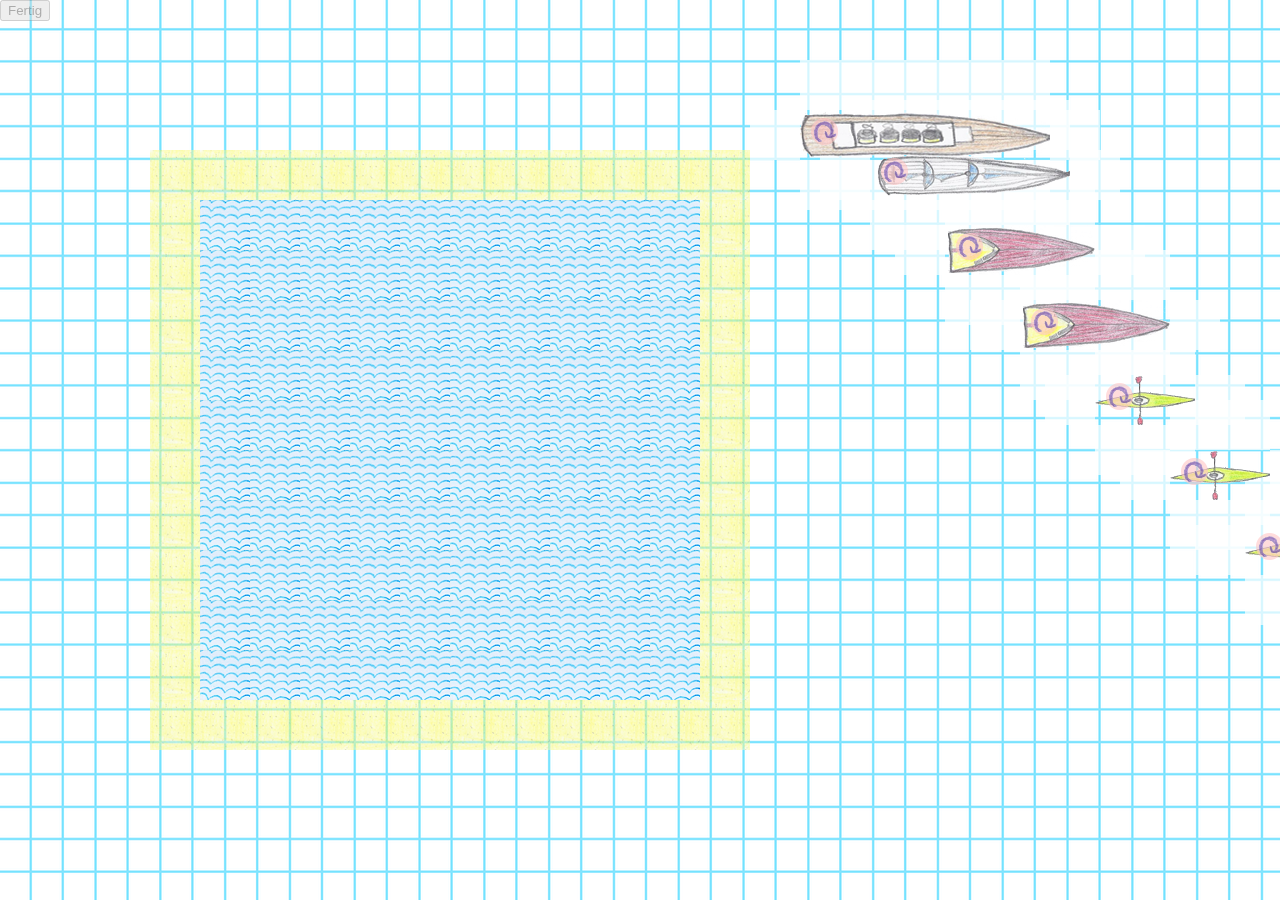
<file: match.html>
<!DOCTYPE html>
<html>
<head></head>
<body>
<script type="text/javascript" src="js/libs/jquery.js"></script>
<script type="text/javascript" src="js/libs/jquery.ui.js"></script>
<script type="text/javascript" src="js/libs/jquery.ui.core.js"></script>
<script type="text/javascript" src="js/libs/jquery.ui.widget.js"></script>
<script type="text/javascript" src="js/libs/jquery.ui.mouse.js"></script>
<script type="text/javascript" src="js/libs/jquery.ui.draggable.js"></script>
<script type="text/javascript" src="js/libs/jquery-collision.min.js"></script>
<script type="text/javascript" src="js/libs/jquery-ui-draggable-collision.js"></script>
<script type="text/javascript" src="js/libs/json2.js"></script>
<script type="text/javascript" src="js/libs/jquery.session.js"></script>
<script type="text/javascript" src="js/libs/highcharts.js"></script>

<script type="text/javascript" src="js/settings.js"></script>
<script type="text/javascript" src="js/ship.js"></script>
<script type="text/javascript" src="js/test.js"></script>

<link rel="stylesheet" type="text/css" href="css/style.css"/>

<audio id="shotSound">
    <source src="assets/sound/shot.wav" type="audio/wav">
</audio>
<audio id="missedSound">
    <source src="assets/sound/missed.mp3" type="audio/mpeg">
</audio>
<audio id="notLoadedSound">
    <source src="assets/sound/notLoaded.wav" type="audio/wav">
</audio>
<audio id="hitSound">
    <source src="assets/sound/hit.wav" type="audio/wav">
</audio>

<table id="map"></table>
<table id="mapOpponent"></table>
<div id="statistics"></div>
<div id="statistics2"></div>
<button id="btnFertig" onClick="sendMap();">Fertig</button>

<!--  1x1 schiffe machen keinen spaß weil sie so schwer zu finden sind
<div class="ship ship_1" style="left:  580px;top:  0px;" id="1">
   <div class="crashzone" style="left:  50px;top:  0px; width:  50px; height:  50px;"></div>
   <div class="crashzone" style="left: 0px;top: 50px; width:	50px; height:	50px;"></div>
   <div class="coreship collider" style="left: 50px;top: 50px; width: 50px; height: 50px;"></div>
   <div class="crashzone" style="left: 100px;top: 50px; width:	50px; height:	50px;"></div>
   <div class="crashzone" style="left:	50px;top:  100px; width:  50px; height:  50px;"></div>
</div>
 -->
<!-- falls man eine große lange crashzone(150px * 50px) nimmt, versagt der collisiondetection-algorithmus manchmal und schiffe können in die crashzone hineingesetzt werden ->"pixelartige" crashzonen mit 50*50px -->
<div class="ship ship_2" style="left:  580px;top:  0px;" id="1">
    <div class="crashzone" style="left: 50px;	top:  0px; 	width:  50px; height:  50px;"></div>
    <div class="crashzone" style="left: 100px;	top:  0px; 	width:  50px; height:  50px;"></div>
    <div class="crashzone" style="left:	 0px;	top: 50px;	width:	50px; height:  50px;"></div>
    <div class="coreship collider" style="left: 50px;top: 50px; width: 100px; height: 50px;">
        <img class="rotate_button" onClick="rotationButtonClicked(this);" src="assets/img/rotate.png"></div>
    <div class="crashzone" style="left: 150px;top: 50px; width:	50px; height:	50px;"></div>
    <div class="crashzone" style="left:	50px;top:  100px; width:  50px; height:  50px;"></div>
    <div class="crashzone" style="left: 100px;top:  100px; width:  50px; height:  50px;"></div>
</div>
<div class="ship ship_2" style="left:  580px;top:  0px;" id="2">
    <div class="crashzone" style="left: 50px;	top:  0px; 	width:  50px; height:  50px;"></div>
    <div class="crashzone" style="left: 100px;	top:  0px; 	width:  50px; height:  50px;"></div>
    <div class="crashzone" style="left:	 0px;	top: 50px;	width:	50px; height:  50px;"></div>
    <div class="coreship collider" style="left: 50px;top: 50px; width: 100px; height: 50px;">
        <img class="rotate_button" onClick="rotationButtonClicked(this);" src="assets/img/rotate.png"></div>
    <div class="crashzone" style="left: 150px;top: 50px; width:	50px; height:	50px;"></div>
    <div class="crashzone" style="left:	50px;top:  100px; width:  50px; height:  50px;"></div>
    <div class="crashzone" style="left: 100px;top:  100px; width:  50px; height:  50px;"></div>
</div>
<div class="ship ship_2" style="left:  580px;top:  0px;" id="3">
    <div class="crashzone" style="left: 50px;	top:  0px; 	width:  50px; height:  50px;"></div>
    <div class="crashzone" style="left: 100px;	top:  0px; 	width:  50px; height:  50px;"></div>
    <div class="crashzone" style="left:	 0px;	top: 50px;	width:	50px; height:  50px;"></div>
    <div class="coreship collider" style="left: 50px;top: 50px; width: 100px; height: 50px;">
        <img class="rotate_button" onClick="rotationButtonClicked(this);" src="assets/img/rotate.png"></div>
    <div class="crashzone" style="left: 150px;top: 50px; width:	50px; height:	50px;"></div>
    <div class="crashzone" style="left:	50px;top:  100px; width:  50px; height:  50px;"></div>
    <div class="crashzone" style="left: 100px;top:  100px; width:  50px; height:  50px;"></div>
</div>
<div class="ship ship_3" style="left:  880px;top:  0px;" id="4">
    <div class="crashzone" style="left: 50px;	top:  0px; 	width:  50px; height:  50px;"></div>
    <div class="crashzone" style="left: 100px;	top:  0px; 	width:  50px; height:  50px;"></div>
    <div class="crashzone" style="left: 150px;	top:  0px; 	width:  50px; height:  50px;"></div>
    <div class="crashzone" style="left:	 0px;	top: 50px;	width:	50px; height:  50px;"></div>
    <div class="coreship collider" style="left: 50px;top: 50px; width: 150px; height: 50px;">
        <img class="rotate_button" onClick="rotationButtonClicked(this);" src="assets/img/rotate.png"></div>
    <div class="crashzone" style="left: 200px;top: 50px; width:	50px; height:	50px;"></div>
    <div class="crashzone" style="left:	50px;top:  100px; width:  50px; height:  50px;"></div>
    <div class="crashzone" style="left: 100px;top:  100px; width:  50px; height:  50px;"></div>
    <div class="crashzone" style="left:	150px;top: 100px; width:  50px; height:  50px;"></div>
</div>
<div class="ship ship_3" style="left:  880px;top:  0px;" id="5">
    <div class="crashzone" style="left: 50px;	top:  0px; 	width:  50px; height:  50px;"></div>
    <div class="crashzone" style="left: 100px;	top:  0px; 	width:  50px; height:  50px;"></div>
    <div class="crashzone" style="left: 150px;	top:  0px; 	width:  50px; height:  50px;"></div>
    <div class="crashzone" style="left:	 0px;	top: 50px;	width:	50px; height:  50px;"></div>
    <div class="coreship collider" style="left: 50px;top: 50px; width: 150px; height: 50px;">
        <img class="rotate_button" onClick="rotationButtonClicked(this);" src="assets/img/rotate.png"></div>
    <div class="crashzone" style="left: 200px;top: 50px; width:	50px; height:	50px;"></div>
    <div class="crashzone" style="left:	50px;top:  100px; width:  50px; height:  50px;"></div>
    <div class="crashzone" style="left: 100px;top:  100px; width:  50px; height:  50px;"></div>
    <div class="crashzone" style="left:	150px;top: 100px; width:  50px; height:  50px;"></div>
</div>
<div class="ship ship_4" style="left:  0px;top:  0px;" id="6">
    <div class="crashzone" style="left: 50px;	top:  0px; 	width:  50px; height:  50px;"></div>
    <div class="crashzone" style="left: 100px;	top:  0px; 	width:  50px; height:  50px;"></div>
    <div class="crashzone" style="left: 150px;	top:  0px; 	width:  50px; height:  50px;"></div>
    <div class="crashzone" style="left: 200px;	top:  0px; 	width:  50px; height:  50px;"></div>
    <div class="crashzone" style="left:	 0px;	top: 50px;	width:	50px; height:  50px;"></div>
    <div class="coreship collider" style="left: 50px;top: 50px; width: 200px; height: 50px;">
        <img class="rotate_button" onClick="rotationButtonClicked(this);" src="assets/img/rotate.png"></div>
    <div class="crashzone" style="left: 250px;top: 50px; width:	50px; height:	50px;"></div>
    <div class="crashzone" style="left:	50px;top:  100px; width:  50px; height:  50px;"></div>
    <div class="crashzone" style="left: 100px;top:  100px; width:  50px; height:  50px;"></div>
    <div class="crashzone" style="left:	150px;top: 100px; width:  50px; height:  50px;"></div>
    <div class="crashzone" style="left:	200px;top: 100px; width:  50px; height:  50px;"></div>
</div>
<div class="ship ship_5" style="left: 0px;top:  0px;" id="7">
    <div class="crashzone" style="left: 50px;	top:  0px; 	width:  50px; height:  50px;"></div>
    <div class="crashzone" style="left: 100px;	top:  0px; 	width:  50px; height:  50px;"></div>
    <div class="crashzone" style="left: 150px;	top:  0px; 	width:  50px; height:  50px;"></div>
    <div class="crashzone" style="left: 200px;	top:  0px; 	width:  50px; height:  50px;"></div>
    <div class="crashzone" style="left: 250px;	top:  0px; 	width:  50px; height:  50px;"></div>
    <div class="crashzone" style="left:	 0px;	top: 50px;	width:	50px; height:  50px;"></div>
    <div class="coreship collider" style="left: 50px;top: 50px; width: 250px; height: 50px;">
        <img class="rotate_button" onClick="rotationButtonClicked(this);" src="assets/img/rotate.png"></div>
    <div class="crashzone" style="left: 300px;top: 50px; width:	50px; height:	50px;"></div>
    <div class="crashzone" style="left:	50px;top:  100px; width:  50px; height:  50px;"></div>
    <div class="crashzone" style="left: 100px;top:  100px; width:  50px; height:  50px;"></div>
    <div class="crashzone" style="left:	150px;top: 100px; width:  50px; height:  50px;"></div>
    <div class="crashzone" style="left:	200px;top: 100px; width:  50px; height:  50px;"></div>
    <div class="crashzone" style="left:	250px;top: 100px; width:  50px; height:  50px;"></div>
</div>

</body>
</html>
</file>
<file: css/style.css>
* http://meyerweb.com/eric/tools/css/reset/ 
   v2.0 | 20110126
   License: none (public domain)
*/

html, body, div, span, applet, object, iframe,
h1, h2, h3, h4, h5, h6, p, blockquote, pre,
a, abbr, acronym, address, big, cite, code,
del, dfn, em, img, ins, kbd, q, s, samp,
small, strike, strong, sub, sup, tt, var,
b, u, i, center,
dl, dt, dd, ol, ul, li,
fieldset, form, label, legend,
table, caption, tbody, tfoot, thead, tr, th, td,
article, aside, canvas, details, embed, 
figure, figcaption, footer, header, hgroup, 
menu, nav, output, ruby, section, summary,
time, mark, audio, video {
	margin: 0;
	padding: 0;
	border: 0;
	font-size: 100%;
	font: inherit;
	vertical-align: baseline;
}
/* HTML5 display-role reset for older browsers */
article, aside, details, figcaption, figure, 
footer, header, hgroup, menu, nav, section {
	display: block;
}
ol, ul {
	list-style: none;
}
blockquote, q {
	quotes: none;
}
blockquote:before, blockquote:after,
q:before, q:after {
	content: '';
	content: none;
}

body {
	line-height: 1;
	background-image: url(../assets/img/background.png);
	background-color:white;
}

#banner {
	position:relative;
}
#map{ 
/* 123 */
	left:150px; top:150px;
	border-spacing: 0px;
	position: absolute;
}
#mapOpponent{
/* 123 */
	left:800px; top:150px;
	border-spacing: 0px;
	position: absolute;
}
#mapOpponent img{
	cursor:crosshair;
}
#btnFertig{
	position:fixed;
	top:0px; left:0px;
	z-index: 9999;
}
#statistics{
	width:50%; height:500px;
	float:left;
}
#statistics2{
	width:50%; height:500px;
	float:left;
}

/* index.html */
#metastatistics{
	width:700px; height:840px;
}
#metastatisticstime{
	width:100%; height:500px;
}

td{
	padding: 0px;
	width: 50px;
	height: 50px;
}

td img{
	display: block;
}

.drop-hover{
	opacity: 0.5;
}

.filled{
	opacity: 0.5;
}
.empty{
}

.texture{
	position: relative;
}

.ship{
	position: absolute;
	margin: 0px;
}
.ship div{
	position: absolute;
}
.ship .crashzone{
	background-color: white;
	opacity:0.7;
	filter:alpha(opacity=40); /* For IE8 and earlier */
}
.ship_5{
	top:0;left:800;
	width: 350px; height:  150px;
}
.ship_5 .coreship{
	background-image:url('../assets/img/ship_5.png');
	background-repeat:no-repeat;
}
.ship_5ro{
	width: 150px; height:  350px;
}
.ship_5ro .coreship{
	background-image:url('../assets/img/ship_5ro.png');
	background-repeat:no-repeat;
}
.ship_4{
	width: 300px; height:  150px;
}
.ship_4 .coreship{
	background-image:url('../assets/img/ship_4.png');
	background-repeat:no-repeat;
}
.ship_4ro{
	width: 150px; height:  300px;
}
.ship_4ro .coreship{
	background-image:url('../assets/img/ship_4ro.png');
	background-repeat:no-repeat;
}
.ship_3{
	width: 250px; height:  150px;
}
.ship_3 .coreship{
	background-image:url('../assets/img/ship_3.png');
	background-repeat:no-repeat;
}
.ship_3ro{
	width: 150px; height:  250px;
}
.ship_3ro .coreship{
	background-image:url('../assets/img/ship_3ro.png');
	background-repeat:no-repeat;
}
.ship_2{
	width: 200px; height:  150px;
}
.ship_2 .coreship{
	background-image:url('../assets/img/ship_2.png');
	background-repeat:no-repeat;
}
.ship_2ro{
	width: 150px; height:  200px;
}
.ship_2ro .coreship{
	background-image:url('../assets/img/ship_2ro.png');
	background-repeat:no-repeat;
}
.ship_1{
	width: 150px; height:  150px; 
}
.ship_1 .coreship{
	background-color: #0fff00;
}
.rotate_button{
	position: absolute;
	top: 8px;
	left: 11px;
}
</file>
